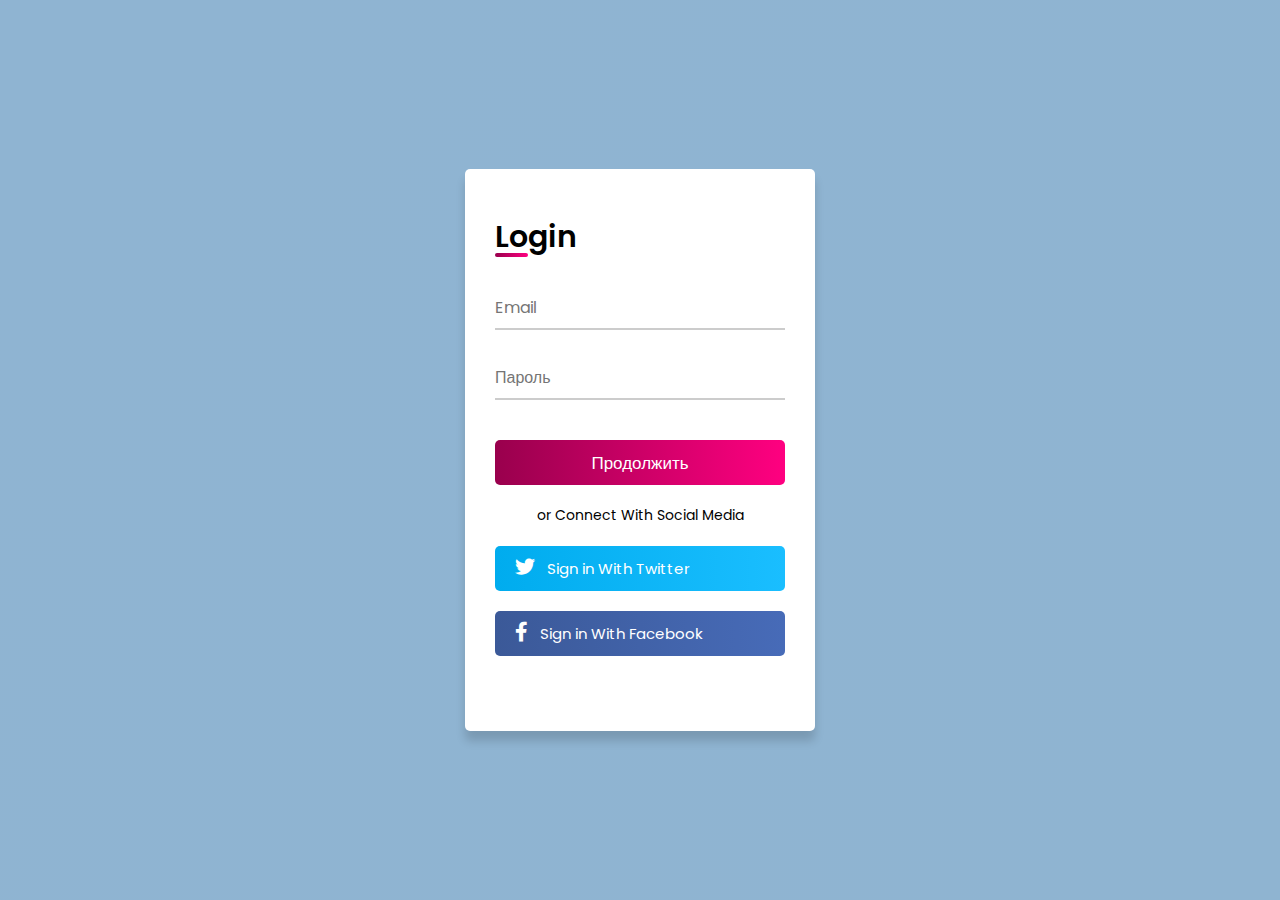
<file: login.html>
<!DOCTYPE html>
<html lang="ru" dir="ltr">
  <head>
    <meta charset="UTF-8">
    <title> Responsive Login Form | CodingLab </title>
    <link rel="stylesheet" href="style-of-login.css">
    <link rel="stylesheet" href="https://cdnjs.cloudflare.com/ajax/libs/font-awesome/5.15.2/css/all.min.css"/>
     <meta name="viewport" content="width=device-width, initial-scale=1.0">
  </head>
  <body>
    <div class="container">
      <form action="#">
        <div class="title">Login</div>
        <div class="input-box underline">
          <input type="text" placeholder="Email" required>
          <div class="underline"></div>
        </div>
        <div class="input-box">
          <input type="password" placeholder="Пароль" required>
          <div class="underline"></div>
        </div>
        <div class="input-box button">
          <input type="submit" name="" value="Продолжить">
        </div>
      </form>
        <div class="option">or Connect With Social Media</div>
        <div class="twitter">
          <a href="#"><i class="fab fa-twitter"></i>Sign in With Twitter</a>
        </div>
        <div class="facebook">
          <a href="#"><i class="fab fa-facebook-f"></i>Sign in With Facebook</a>
        </div>
    </div>
  </body>
</html>
</file>
<file: style-of-login.css>
@import url('https://fonts.googleapis.com/css2?family=Poppins:wght@200;300;400;500;600;700&display=swap');
*{
  margin: 0;
  padding: 0;
  box-sizing: border-box;
  font-family: 'Poppins',sans-serif;
}
html, body{
  display: grid;
  height: 100vh;
  width: 100%;
  place-items: center;
  background-image: linear-gradient( 135deg, #8fb4d2  10%, #8FB4D1 100%);
}
::selection{
  color: #f2f2f2;
  background: #8FB4D4;

}
.container{
  background: #fff;
  max-width: 350px;
  width: 100%;
  padding: 25px 30px;
  border-radius: 5px;
  box-shadow: 0 10px 10px rgba(0, 0, 0, 0.15);
}
.container form .title{
  font-size: 30px;
  font-weight: 600;
  margin: 20px 0 10px 0;
  position: relative;
}
.container form .title:before{
  content: '';
  position: absolute;
  height: 4px;
  width: 33px;
  left: 0px;
  bottom: 3px;
  border-radius: 5px;
  background: linear-gradient(to right, #99004d 0%, #ff0080 100%);
}
.container form .input-box{
  width: 100%;
  height: 45px;
  margin-top: 25px;
  position: relative;
}
.container form .input-box input{
  width: 100%;
  height: 100%;
  outline: none;
  font-size: 16px;
  border: none;
}
.container form .underline::before{
  content: '';
  position: absolute;
  height: 2px;
  width: 100%;
  background: #ccc;
  left: 0;
  bottom: 0;
}
.container form .underline::after{
  content: '';
  position: absolute;
  height: 2px;
  width: 100%;
  background: linear-gradient(to right, #99004d 0%, #ff0080 100%);
  left: 0;
  bottom: 0;
  transform: scaleX(0);
  transform-origin: left;
  transition: all 0.3s ease;
}
.container form .input-box input:focus ~ .underline::after,
.container form .input-box input:valid ~ .underline::after{
  transform: scaleX(1);
  transform-origin: left;
}
.container form .button{
  margin: 40px 0 20px 0;
}
.container .input-box input[type="submit"]{
  background: linear-gradient(to right, #99004d 0%, #ff0080 100%);
  font-size: 17px;
  color: #fff;
  border-radius: 5px;
  cursor: pointer;
  transition: all 0.3s ease;
}
.container .input-box input[type="submit"]:hover{
  letter-spacing: 1px;
  background: linear-gradient(to left, #99004d 0%, #ff0080 100%);
}
.container .option{
  font-size: 14px;
  text-align: center;
}
.container .facebook a,
.container .twitter a{
  display: block;
  height: 45px;
  width: 100%;
  font-size: 15px;
  text-decoration: none;
  padding-left: 20px;
  line-height: 45px;
  color: #fff;
  border-radius: 5px;
  transition: all 0.3s ease;
}

.container .facebook i,
.container .twitter i{
  padding-right: 12px;
  font-size: 20px;
}
.container .twitter a{
  background: linear-gradient(to right,  #00acee 0%, #1abeff 100%);
  margin: 20px 0 15px 0;
}
.container .twitter a:hover{
  background: linear-gradient(to left,  #00acee 0%, #1abeff 100%);
  margin: 20px 0 15px 0;
}
.container .facebook a{
  background: linear-gradient( to right,  #3b5998 0%, #476bb8 100%);
  margin: 20px 0 50px 0;
}
.container .facebook a:hover{
  background: linear-gradient( to left,  #3b5998 0%, #476bb8 100%);
  margin: 20px 0 50px 0;
}
</file>
